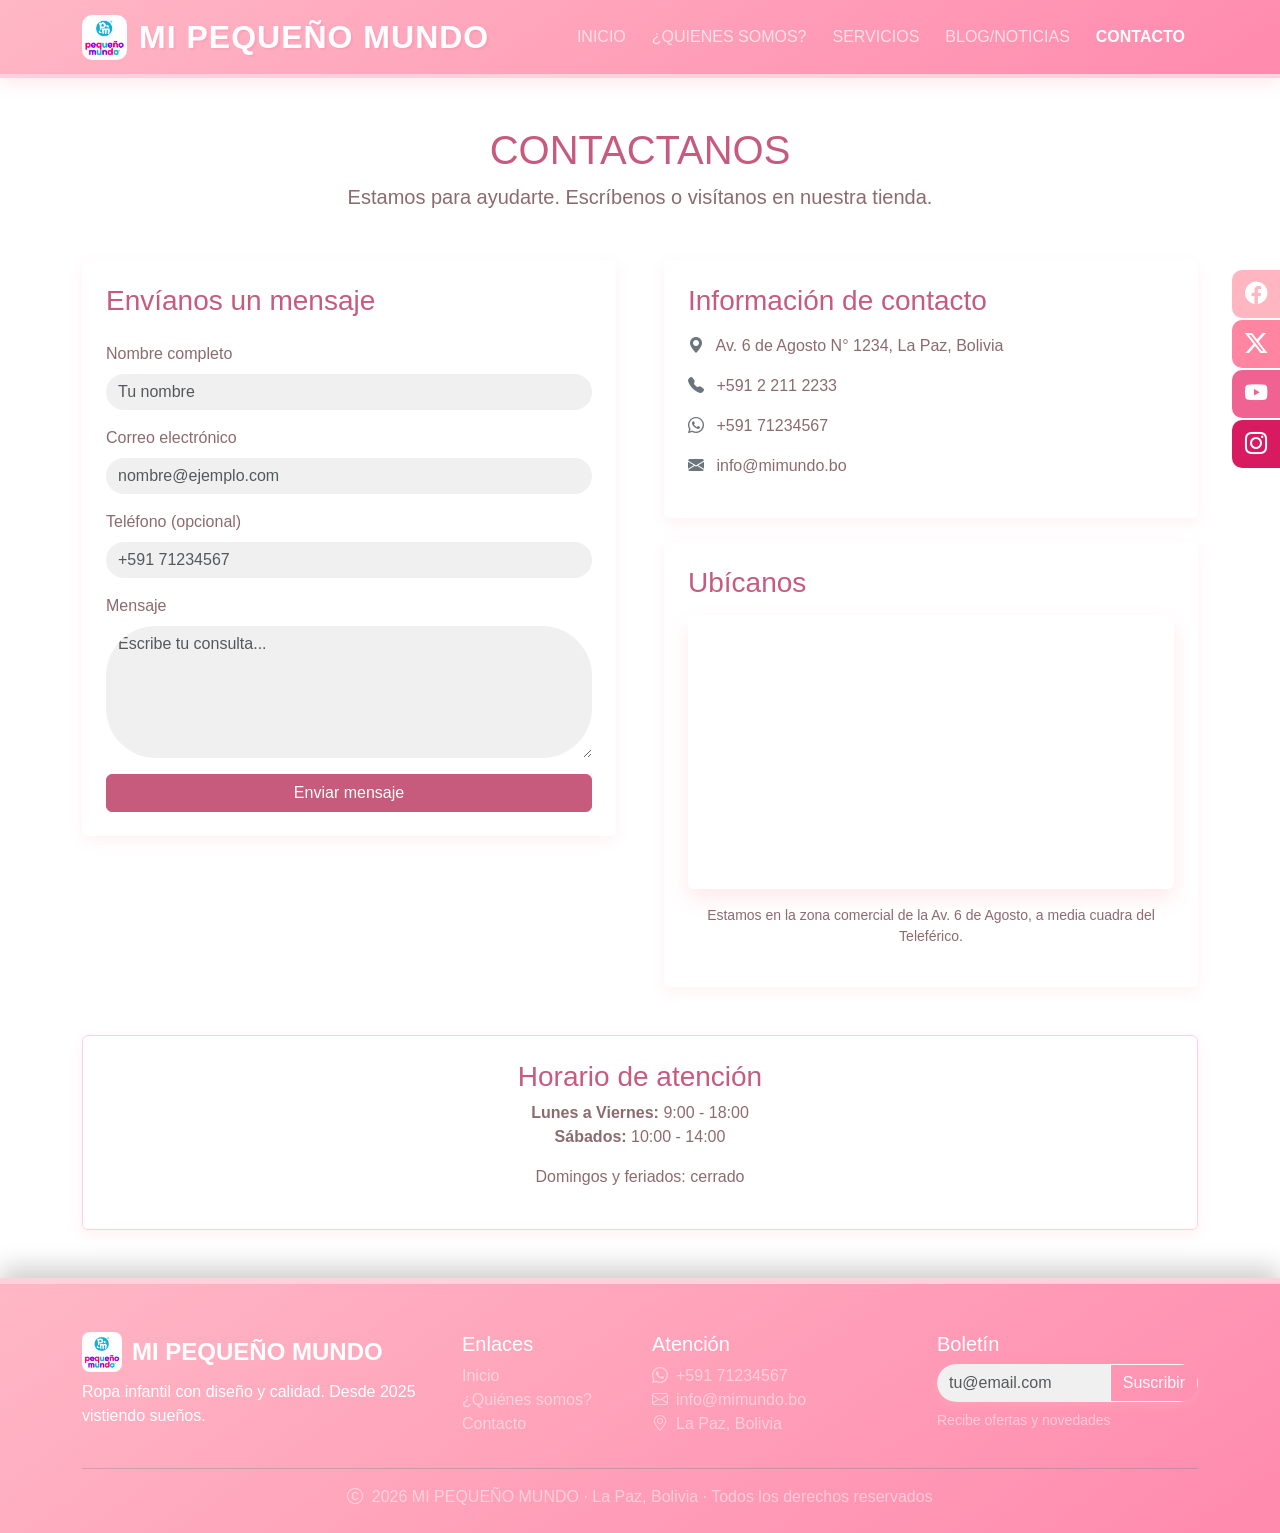
<file: contacto.html>
<!DOCTYPE html>
<html lang="es">
<head>
    <meta charset="UTF-8">
    <meta name="viewport" content="width=device-width, initial-scale=1.0">
    <title>CONTACTO - MI PEQUEÑO MUNDO</title>
    <!-- Bootstrap CSS -->
    <link href="https://cdn.jsdelivr.net/npm/bootstrap@5.3.2/dist/css/bootstrap.min.css" rel="stylesheet">
    <!-- Bootstrap Icons -->
    <link rel="stylesheet" href="https://cdn.jsdelivr.net/npm/bootstrap-icons@1.11.3/font/bootstrap-icons.min.css">
    <!-- CSS personalizado -->
    <link rel="stylesheet" href="contacto.css">
</head>
<body>

    <!-- ========== MENÚ PRINCIPAL (gradiente actualizado) ========== -->
    <nav class="navbar navbar-expand-lg navbar-dark" style="background: linear-gradient(145deg, #FFB7C5, #FF8AAE);">
        <div class="container">
            <a class="navbar-brand fw-bold d-flex align-items-center" href="index.html">
                <img src="img/LOGOTIPODETIENDA.jpg" alt="MI PEQUEÑO MUNDO" class="logo-img">
                MI PEQUEÑO MUNDO
            </a>
            <button class="navbar-toggler" type="button" data-bs-toggle="collapse" data-bs-target="#menu">
                <span class="navbar-toggler-icon"></span>
            </button>
            <div class="collapse navbar-collapse" id="menu">
                <ul class="navbar-nav ms-auto">
                    <li class="nav-item"><a class="nav-link" href="index.html">INICIO</a></li>
                    <li class="nav-item"><a class="nav-link" href="quienes_somos.html">¿QUIENES SOMOS?</a></li>
                    <li class="nav-item"><a class="nav-link" href="servicios.html">SERVICIOS</a></li>
                    <li class="nav-item"><a class="nav-link" href="blog.html">BLOG/NOTICIAS</a></li>
                    <li class="nav-item"><a class="nav-link active" href="contacto.html">CONTACTO</a></li>
                </ul>
            </div>
        </div>
    </nav>

    <!-- ========== BARRA SOCIAL FLOTANTE ========== -->
    <div class="sidebar-social">
        <a href="#" class="s-link rosa-1"><i class="bi bi-facebook"></i></a>
        <a href="#" class="s-link rosa-2"><i class="bi bi-twitter-x"></i></a>
        <a href="#" class="s-link rosa-3"><i class="bi bi-youtube"></i></a>
        <a href="#" class="s-link rosa-4"><i class="bi bi-instagram"></i></a>
    </div>

    <!-- ========== ENCABEZADO ========== -->
    <main class="container mt-5">
        <div class="text-center">
            <h1 class="titulo-rosa">CONTACTANOS</h1>
            <p class="lead texto-rosa-medio">Estamos para ayudarte. Escríbenos o visítanos en nuestra tienda.</p>
        </div>
    </main>

    <!-- ========== FILA: FORMULARIO + INFORMACIÓN ========== -->
    <section class="container mt-5">
        <div class="row g-5">
            <!-- Columna del formulario -->
            <div class="col-md-6">
                <div class="bg-white p-4 rounded shadow-sm">
                    <h3 class="titulo-rosa mb-4">Envíanos un mensaje</h3>
                    <form>
                        <div class="mb-3">
                            <label for="nombre" class="form-label texto-rosa-medio">Nombre completo</label>
                            <input type="text" class="form-control" id="nombre" placeholder="Tu nombre">
                        </div>
                        <div class="mb-3">
                            <label for="email" class="form-label texto-rosa-medio">Correo electrónico</label>
                            <input type="email" class="form-control" id="email" placeholder="nombre@ejemplo.com">
                        </div>
                        <div class="mb-3">
                            <label for="telefono" class="form-label texto-rosa-medio">Teléfono (opcional)</label>
                            <input type="tel" class="form-control" id="telefono" placeholder="+591 71234567">
                        </div>
                        <div class="mb-3">
                            <label for="mensaje" class="form-label texto-rosa-medio">Mensaje</label>
                            <textarea class="form-control" id="mensaje" rows="5" placeholder="Escribe tu consulta..."></textarea>
                        </div>
                        <button type="submit" class="btn btn-primary w-100">Enviar mensaje</button>
                    </form>
                </div>
            </div>
            <!-- Columna de información y mapa -->
            <div class="col-md-6">
                <div class="bg-white p-4 rounded shadow-sm mb-4">
                    <h3 class="titulo-rosa mb-3">Información de contacto</h3>
                    <ul class="list-unstyled">
                        <li class="mb-3"><i class="bi bi-geo-alt-fill text-secondary me-2"></i> <span class="texto-rosa-medio">Av. 6 de Agosto N° 1234, La Paz, Bolivia</span></li>
                        <li class="mb-3"><i class="bi bi-telephone-fill text-secondary me-2"></i> <span class="texto-rosa-medio">+591 2 211 2233</span></li>
                        <li class="mb-3"><i class="bi bi-whatsapp text-secondary me-2"></i> <span class="texto-rosa-medio">+591 71234567</span></li>
                        <li class="mb-3"><i class="bi bi-envelope-fill text-secondary me-2"></i> <span class="texto-rosa-medio">info@mimundo.bo</span></li>
                    </ul>
                </div>
                <!-- Mapa de Google Maps (Av. 6 de Agosto, La Paz) -->
                <div class="bg-white p-4 rounded shadow-sm">
                    <h3 class="titulo-rosa mb-3">Ubícanos</h3>
                    <div class="ratio ratio-16x9 rounded overflow-hidden">
                        <iframe 
                            src="https://www.google.com/maps/embed?pb=!1m18!1m12!1m3!1d3825.825801253791!2d-68.1317693!3d-16.5003249!2m3!1f0!2f0!3f0!3m2!1i1024!2i768!4f13.1!3m3!1m2!1s0x915f20f6d8b6e9c1%3A0x8f7b2c5e8a9b4c3d!2sAv.%206%20de%20Agosto%2C%20La%20Paz%2C%20Bolivia!5e0!3m2!1ses!2sbo!4v1712345678901!5m2!1ses!2sbo" 
                            width="100%" 
                            height="100%" 
                            style="border:0;" 
                            allowfullscreen="" 
                            loading="lazy" 
                            referrerpolicy="no-referrer-when-downgrade">
                        </iframe>
                    </div>
                    <p class="mt-3 small texto-rosa-medio text-center">Estamos en la zona comercial de la Av. 6 de Agosto, a media cuadra del Teleférico.</p>
                </div>
            </div>
        </div>
    </section>

    <!-- ========== HORARIO DE ATENCIÓN ========== -->
    <section class="container mt-5 mb-5">
        <div class="bg-light p-4 rounded shadow-sm text-center">
            <h3 class="titulo-rosa">Horario de atención</h3>
            <p class="texto-rosa-medio mb-0"><strong>Lunes a Viernes:</strong> 9:00 - 18:00</p>
            <p class="texto-rosa-medio"><strong>Sábados:</strong> 10:00 - 14:00</p>
            <p class="texto-rosa-medio">Domingos y feriados: cerrado</p>
        </div>
    </section>

    <!-- ========== FOOTER (gradiente actualizado) ========== -->
    <footer class="text-white pt-5 pb-4 mt-5">
        <div class="container">
            <div class="row gy-4">
                <div class="col-md-4">
                    <h4 class="fw-bold d-flex align-items-center">
                        <img src="img/LOGOTIPODETIENDA.jpg" alt="MI PEQUEÑO MUNDO" style="height: 40px; width: auto; margin-right: 10px; border-radius: 8px;">
                        MI PEQUEÑO MUNDO
                    </h4>
                    <p>Ropa infantil con diseño y calidad. Desde 2025 vistiendo sueños.</p>
                </div>
                <div class="col-md-2">
                    <h5>Enlaces</h5>
                    <ul class="list-unstyled">
                        <li><a href="index.html" class="text-white-50 text-decoration-none">Inicio</a></li>
                        <li><a href="quienes-somos.html" class="text-white-50 text-decoration-none">¿Quiénes somos?</a></li>
                        <li><a href="contacto.html" class="text-white-50 text-decoration-none">Contacto</a></li>
                    </ul>
                </div>
                <div class="col-md-3">
                    <h5>Atención</h5>
                    <ul class="list-unstyled text-white-50">
                        <li><i class="bi bi-whatsapp me-2"></i>+591 71234567</li>
                        <li><i class="bi bi-envelope me-2"></i>info@mimundo.bo</li>
                        <li><i class="bi bi-geo-alt me-2"></i>La Paz, Bolivia</li>
                    </ul>
                </div>
                <div class="col-md-3">
                    <h5>Boletín</h5>
                    <div class="input-group">
                        <input type="email" class="form-control" placeholder="tu@email.com">
                        <button class="btn btn-outline-light" type="button">Suscribir</button>
                    </div>
                    <small class="d-block mt-2 text-white-50">Recibe ofertas y novedades</small>
                </div>
            </div>
            <hr class="border-secondary">
            <div class="text-center text-white-50">
                <i class="bi bi-c-circle me-1"></i> 2026 MI PEQUEÑO MUNDO · La Paz, Bolivia · Todos los derechos reservados
            </div>
        </div>
    </footer>

    <script src="https://cdn.jsdelivr.net/npm/bootstrap@5.3.2/dist/js/bootstrap.bundle.min.js"></script>
</body>
</html>
</file>
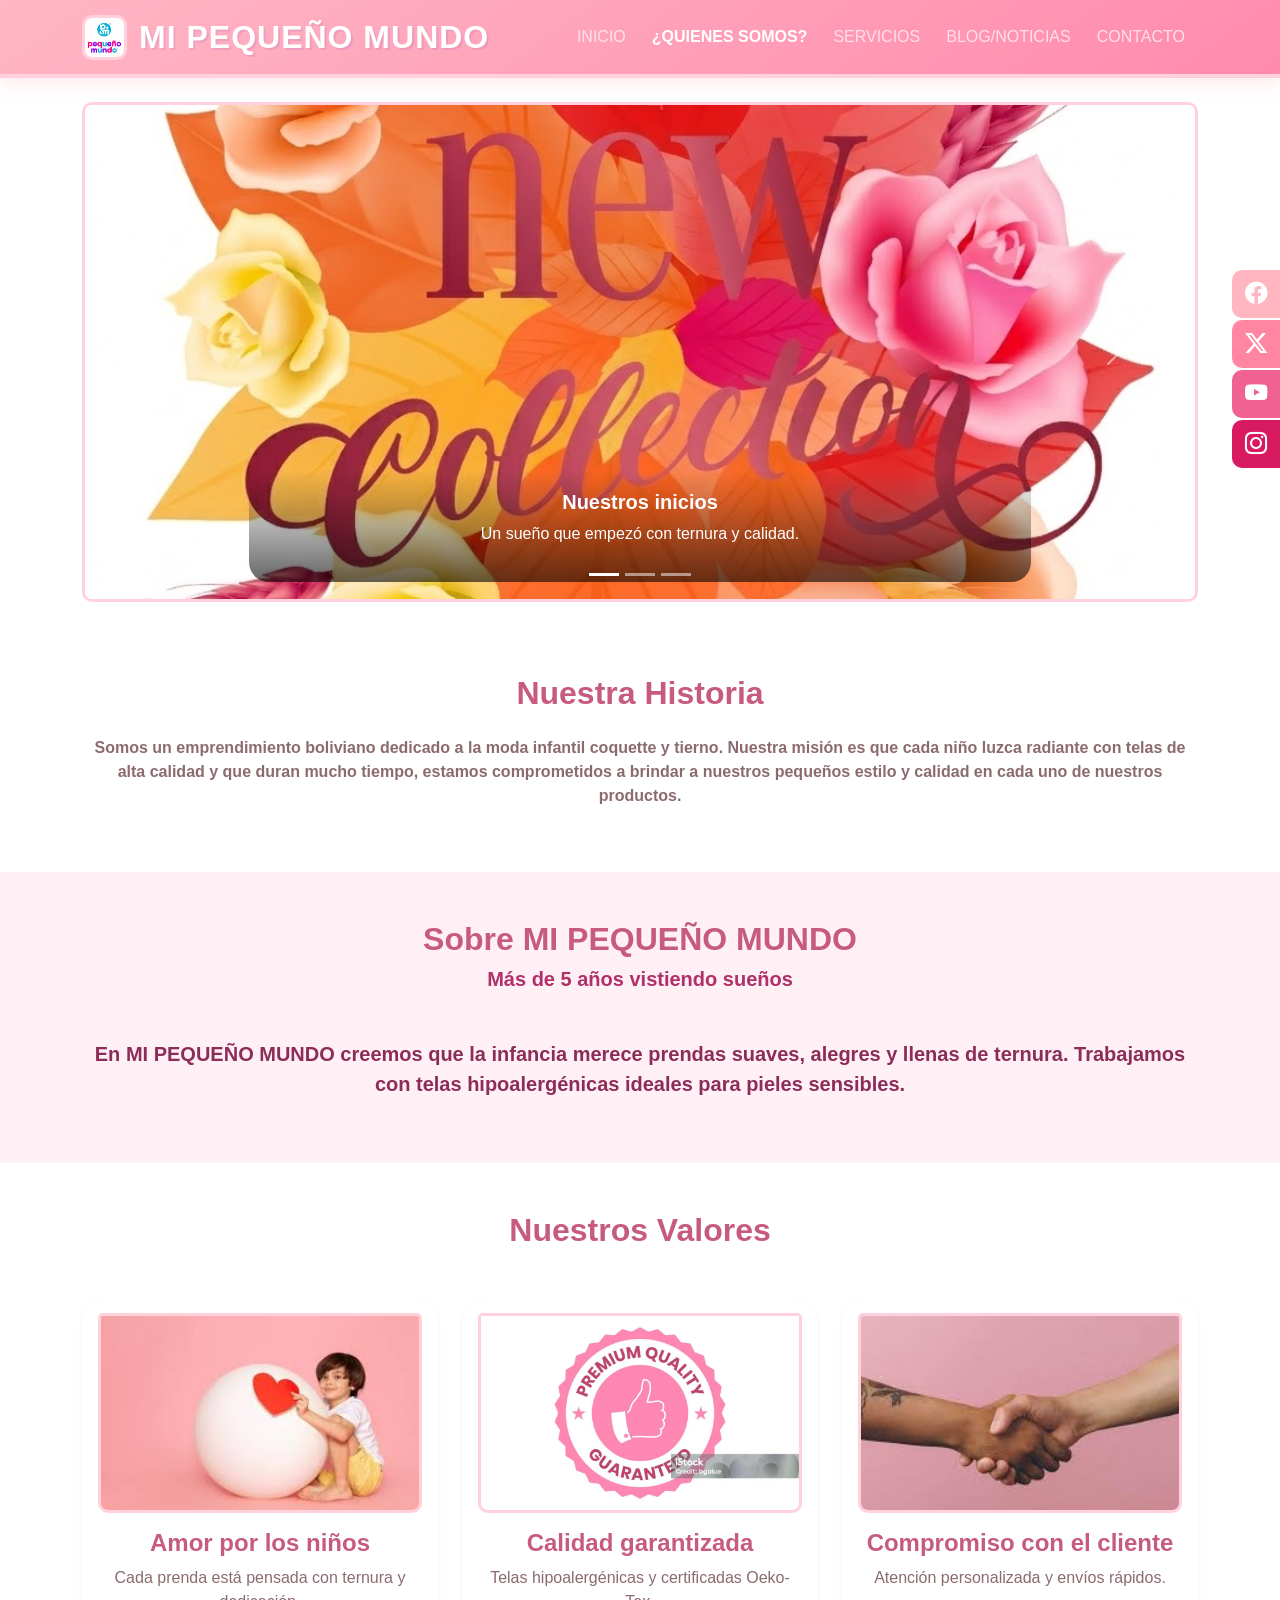
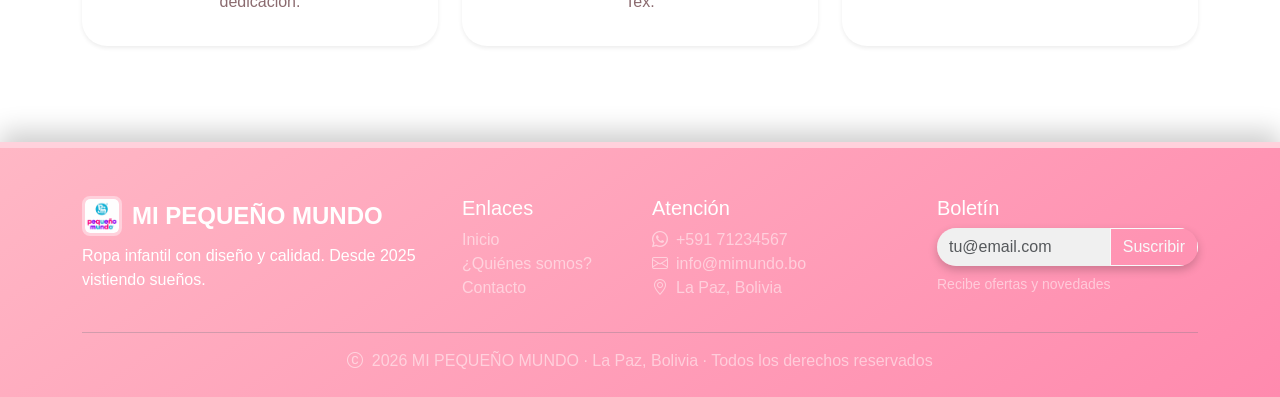
<file: quienes-somos.html>
<!DOCTYPE html>
<html lang="es">
<head>
    <meta charset="UTF-8">
    <meta name="viewport" content="width=device-width, initial-scale=1.0">
    <title>¿QUIENES SOMOS? - MI PEQUEÑO MUNDO</title>
    <!-- Bootstrap CSS -->
    <link href="https://cdn.jsdelivr.net/npm/bootstrap@5.3.2/dist/css/bootstrap.min.css" rel="stylesheet">
    <!-- Bootstrap Icons -->
    <link rel="stylesheet" href="https://cdn.jsdelivr.net/npm/bootstrap-icons@1.11.3/font/bootstrap-icons.min.css">
    <!-- CSS personalizado -->
    <link rel="stylesheet" href="quienes-somos.css">
</head>
<body>

    <!-- ========== MENÚ PRINCIPAL (gradiente actualizado) ========== -->
    <nav class="navbar navbar-expand-lg navbar-dark" style="background: linear-gradient(145deg, #FFB7C5, #FF8AAE);">
        <div class="container">
            <a class="navbar-brand fw-bold d-flex align-items-center" href="index.html">
                <img src="img/LOGOTIPODETIENDA.jpg" alt="MI PEQUEÑO MUNDO" class="logo-img">
                MI PEQUEÑO MUNDO
            </a>
            <button class="navbar-toggler" type="button" data-bs-toggle="collapse" data-bs-target="#menu" aria-controls="menu" aria-expanded="false" aria-label="Toggle navigation">
                <span class="navbar-toggler-icon"></span>
            </button>
            <div class="collapse navbar-collapse" id="menu">
                <ul class="navbar-nav ms-auto">
                    <li class="nav-item"><a class="nav-link" href="index.html">INICIO</a></li>
                    <li class="nav-item"><a class="nav-link active" href="quienes-somos.html">¿QUIENES SOMOS?</a></li>
                    <li class="nav-item"><a class="nav-link" href="servicios.html">SERVICIOS</a></li>
                    <li class="nav-item"><a class="nav-link" href="blog.html">BLOG/NOTICIAS</a></li>
                    <li class="nav-item"><a class="nav-link" href="contacto.html">CONTACTO</a></li>
                </ul>
            </div>
        </div>
    </nav>

    <!-- ========== BARRA SOCIAL FLOTANTE (tonos rosados) ========== -->
    <div class="sidebar-social">
        <a href="#" class="s-link rosa-1"><i class="bi bi-facebook"></i></a>
        <a href="#" class="s-link rosa-2"><i class="bi bi-twitter-x"></i></a>
        <a href="#" class="s-link rosa-3"><i class="bi bi-youtube"></i></a>
        <a href="#" class="s-link rosa-4"><i class="bi bi-instagram"></i></a>
    </div>

    <!-- ========== CARRUSEL GRANDE (cambia cada 3 segundos) ========== -->
    <section class="py-4 bg-white">
        <div class="container">
            <div id="carouselQuienesSomos" class="carousel slide carousel-fade" data-bs-ride="carousel" data-bs-interval="3000">
                <div class="carousel-indicators">
                    <button type="button" data-bs-target="#carouselQuienesSomos" data-bs-slide-to="0" class="active"></button>
                    <button type="button" data-bs-target="#carouselQuienesSomos" data-bs-slide-to="1"></button>
                    <button type="button" data-bs-target="#carouselQuienesSomos" data-bs-slide-to="2"></button>
                </div>
                <div class="carousel-inner">
                    <div class="carousel-item active">
                        <img src="img/original.jpg" class="d-block w-100" alt="Historia 1" style="height: 500px; object-fit: cover;">
                        <div class="carousel-caption d-none d-md-block">
                            <h5 class="fw-bold">Nuestros inicios</h5>
                            <p>Un sueño que empezó con ternura y calidad.</p>
                        </div>
                    </div>
                    <div class="carousel-item">
                        <img src="img/eli3.png" class="d-block w-100" alt="Historia 2" style="height: 500px; object-fit: cover;">
                        <div class="carousel-caption d-none d-md-block">
                            <h5 class="fw-bold">Telas hipoalergénicas</h5>
                            <p>Cuidamos la piel de los más pequeños.</p>
                        </div>
                    </div>
                    <div class="carousel-item">
                        <img src="img/eli4.png" class="d-block w-100" alt="Historia 3" style="height: 500px; object-fit: cover;">
                        <div class="carousel-caption d-none d-md-block">
                            <h5 class="fw-bold">Calidad de importación.</h5>
                            <p>Traemos lo mejor del mundo para los más pequeños</p>
                        </div>
                    </div>
                </div>
                <button class="carousel-control-prev" type="button" data-bs-target="#carouselQuienesSomos" data-bs-slide="prev">
                    <span class="carousel-control-prev-icon"></span>
                </button>
                <button class="carousel-control-next" type="button" data-bs-target="#carouselQuienesSomos" data-bs-slide="next">
                    <span class="carousel-control-next-icon"></span>
                </button>
            </div>
        </div>
    </section>

    <!-- ========== SECCIÓN: NUESTRA HISTORIA ========== -->
    <section class="py-5 bg-white">
        <div class="container text-center">
            <h2 class="fw-bold titulo-rosa">Nuestra Historia</h2>
            <p class="mt-4 fw-bold texto-rosa-medio">
                Somos un emprendimiento boliviano dedicado a la moda infantil coquette y tierno.
                Nuestra misión es que cada niño luzca radiante con telas de alta calidad y que duran mucho tiempo, estamos comprometidos a brindar a nuestros pequeños estilo y calidad en cada uno de nuestros productos.
            </p>
        </div>
    </section>

    <!-- ========== SECCIÓN SOBRE NOSOTROS ========== -->
    <section class="py-5" style="background-color: #fff0f5;">
        <div class="container">
            <h2 class="fw-bold text-center titulo-rosa">Sobre MI PEQUEÑO MUNDO</h2>
            <h5 class="fw-bold text-center subtitulo-rosa mb-5">Más de 5 años vistiendo sueños</h5>
            <div class="row">
                <div class="col-lg-12 texto-rosa-fuerte text-center">
                    <p class="fw-bold fs-5">
                        En MI PEQUEÑO MUNDO creemos que la infancia merece prendas suaves, alegres y llenas de ternura.
                        Trabajamos con telas hipoalergénicas ideales para pieles sensibles.
                    </p>
                </div>
            </div>
        </div>
    </section>

    <!-- ========== CONTENIDO EXTRA: VALORES Y TESTIMONIO ========== -->
    <section class="py-5 bg-white">
        <div class="container">
            <h2 class="fw-bold text-center titulo-rosa mb-5">Nuestros Valores</h2>
            <div class="row g-4">
                <div class="col-md-4 text-center">
                    <div class="card border-0 shadow-sm h-100 p-3">
                         <img src="img/amor.jpg" class="card-img-top" alt="Artículo 1" style="height: 200px; object-fit: cover;">
                        <h4 class="fw-bold mt-3 titulo-rosa">Amor por los niños</h4>
                        <p class="texto-rosa-medio">Cada prenda está pensada con ternura y dedicación.</p>
                    </div>
                </div>
                <div class="col-md-4 text-center">
                    <div class="card border-0 shadow-sm h-100 p-3">
                         <img src="img/calidad.jpg" class="card-img-top" alt="Artículo 1" style="height: 200px; object-fit: cover;">
                        <h4 class="fw-bold mt-3 titulo-rosa">Calidad garantizada</h4>
                        <p class="texto-rosa-medio">Telas hipoalergénicas y certificadas Oeko-Tex.</p>
                    </div>
                </div>
                <div class="col-md-4 text-center">
                    <div class="card border-0 shadow-sm h-100 p-3">
                         <img src="img/servicio_al_cliente.jpg" class="card-img-top" alt="Artículo 1" style="height: 200px; object-fit: cover;">
                        <h4 class="fw-bold mt-3 titulo-rosa">Compromiso con el cliente</h4>
                        <p class="texto-rosa-medio">Atención personalizada y envíos rápidos.</p>
                    </div>
                </div>
            </div>
        </div>
    </section>

    <!-- ========== FOOTER (gradiente actualizado) ========== -->
    <footer class="text-white pt-5 pb-4 mt-5">
        <div class="container">
            <div class="row gy-4">
                <div class="col-md-4">
                    <h4 class="fw-bold d-flex align-items-center">
                        <img src="img/LOGOTIPODETIENDA.jpg" alt="MI PEQUEÑO MUNDO" style="height: 40px; width: auto; margin-right: 10px; border-radius: 8px;">
                        MI PEQUEÑO MUNDO
                    </h4>
                    <p>Ropa infantil con diseño y calidad. Desde 2025 vistiendo sueños.</p>
                </div>
                <div class="col-md-2">
                    <h5>Enlaces</h5>
                    <ul class="list-unstyled">
                        <li><a href="index.html" class="text-white-50 text-decoration-none">Inicio</a></li>
                        <li><a href="quienes-somos.html" class="text-white-50 text-decoration-none">¿Quiénes somos?</a></li>
                        <li><a href="contacto.html" class="text-white-50 text-decoration-none">Contacto</a></li>
                    </ul>
                </div>
                <div class="col-md-3">
                    <h5>Atención</h5>
                    <ul class="list-unstyled text-white-50">
                        <li><i class="bi bi-whatsapp me-2"></i>+591 71234567</li>
                        <li><i class="bi bi-envelope me-2"></i>info@mimundo.bo</li>
                        <li><i class="bi bi-geo-alt me-2"></i>La Paz, Bolivia</li>
                    </ul>
                </div>
                <div class="col-md-3">
                    <h5>Boletín</h5>
                    <div class="input-group">
                        <input type="email" class="form-control" placeholder="tu@email.com">
                        <button class="btn btn-outline-light" type="button">Suscribir</button>
                    </div>
                    <small class="d-block mt-2 text-white-50">Recibe ofertas y novedades</small>
                </div>
            </div>
            <hr class="border-secondary">
            <div class="text-center text-white-50">
                <i class="bi bi-c-circle me-1"></i> 2026 MI PEQUEÑO MUNDO · La Paz, Bolivia · Todos los derechos reservados
            </div>
        </div>
    </footer>

    <script src="https://cdn.jsdelivr.net/npm/bootstrap@5.3.2/dist/js/bootstrap.bundle.min.js"></script>
</body>
</html>
</file>
<file: contacto.css>
/* ========== VARIABLES (misma paleta que index) ========== */
:root {
    --menu-start: #FFB7C5;
    --menu-end: #FF8AAE;
    --titulo-rosa: #C75B7E;
    --texto-rosa: #8B6B6F;
    --rosa-claro: #FFFFFF;
    --rosa-oscuro: #FFD1DC;
}

/* ========== ESTILOS GENERALES ========== */
body {
    font-family: 'Arial', Helvetica, sans-serif;
    background: var(--rosa-claro);
}

/* ========== MENÚ ========== */
.navbar-brand {
    font-size: 2rem;
    letter-spacing: 1px;
    text-shadow: 2px 2px 0 rgba(233, 64, 149, 0.1);
}
.navbar {
    border-bottom: 4px solid var(--rosa-oscuro);
    box-shadow: 0 6px 15px rgba(255, 184, 197, 0.3);
}
.nav-link {
    font-weight: 500;
    margin: 0 5px;
    border-radius: 30px;
    transition: all 0.3s;
    color: #ffe0e8 !important;
}
.nav-link:hover {
    background-color: rgba(255,255,255,0.2);
    transform: translateY(-2px);
    color: #ffffff !important;
}
.nav-link.active {
    color: #ffffff !important;
    font-weight: bold;
}
.logo-img {
    height: 45px;
    width: auto;
    margin-right: 12px;
    border-radius: 10px;
    object-fit: contain;
}

/* ========== TÍTULOS Y TEXTOS ========== */
.titulo-rosa {
    color: var(--titulo-rosa) !important;
}
.texto-rosa-medio {
    color: var(--texto-rosa) !important;
}

/* ========== BARRA SOCIAL FLOTANTE ========== */
.sidebar-social {
    position: fixed;
    right: 0;
    top: 30%;
    z-index: 1000;
    display: flex;
    flex-direction: column;
}
.s-link {
    width: 48px;
    height: 48px;
    display: flex;
    align-items: center;
    justify-content: center;
    color: white;
    text-decoration: none;
    font-size: 1.4rem;
    transition: 0.4s;
    border-radius: 10px 0 0 10px;
    margin-bottom: 2px;
}
.rosa-1 { background: #ffb6c1; }
.rosa-2 { background: #ff85a2; }
.rosa-3 { background: #f06292; }
.rosa-4 { background: #d81b60; }
.s-link:hover {
    width: 65px;
    transform: translateX(-5px);
    color: white;
}

/* ========== FORMULARIO ========== */
.form-control, .btn-outline-primary {
    border-radius: 50px;
}
.btn-primary {
    background-color: var(--titulo-rosa);
    border-color: var(--titulo-rosa);
}
.btn-primary:hover {
    background-color: #a55170;
    border-color: #a55170;
}
.btn-outline-primary {
    border-color: var(--titulo-rosa);
    color: var(--titulo-rosa);
}
.btn-outline-primary:hover {
    background: linear-gradient(145deg, var(--menu-start), var(--menu-end));
    border-color: transparent;
    color: white;
}
.form-control {
    border: 1px solid var(--rosa-oscuro);
    background: #f0f0f0;
}

/* ========== MAPA Y SECCIONES ========== */
.shadow-sm {
    box-shadow: 0 5px 15px rgba(255, 184, 197, 0.2) !important;
}
.bg-light {
    background-color: var(--rosa-claro) !important;
    border: 1px solid var(--rosa-oscuro);
}
.ratio {
    box-shadow: 0 10px 20px rgba(255, 184, 197, 0.3);
}

/* ========== FOOTER ========== */
footer {
    background: linear-gradient(145deg, var(--menu-start), var(--menu-end));
    border-top: 6px solid var(--rosa-oscuro);
    box-shadow: 0 -10px 25px rgba(0,0,0,0.2);
}
footer a {
    transition: all 0.2s;
}
footer a:hover {
    color: var(--rosa-oscuro) !important;
    transform: translateX(5px);
}
footer, footer h5, footer p, footer a, footer small {
    color: white !important;
}
.input-group {
    border-radius: 50px;
    overflow: hidden;
    box-shadow: 0 4px 10px rgba(255, 184, 197, 0.3);
}
.form-control {
    border: none;
    background: #f0f0f0;
}
hr {
    opacity: 0.3;
}
</file>
<file: quienes-somos.css>
/* ========== VARIABLES (misma paleta que index) ========== */
:root {
    --menu-start: #FFB7C5;
    --menu-end: #FF8AAE;
    --titulo-rosa: #C75B7E;      /* rosa para títulos */
    --texto-rosa: #8B6B6F;       /* rosa suave para texto */
    --rosa-claro: #FFFFFF;       /* fondo blanco */
    --rosa-oscuro: #FFD1DC;
}

/* ========== ESTILOS GENERALES ========== */
body {
    font-family: 'Arial', Helvetica, sans-serif;
    background: var(--rosa-claro);
}

/* ========== MENÚ (igual que en index) ========== */
.navbar-brand {
    font-size: 2rem;
    letter-spacing: 1px;
    text-shadow: 2px 2px 0 rgba(78, 44, 170, 0.1);
}
.navbar {
    border-bottom: 4px solid var(--rosa-oscuro);
    box-shadow: 0 6px 15px rgba(255, 184, 197, 0.3);
}
.nav-link {
    font-weight: 500;
    margin: 0 5px;
    border-radius: 30px;
    transition: all 0.3s;
    color: #ffe0e8 !important;
}
.nav-link:hover {
    background-color: rgba(255,255,255,0.2);
    transform: translateY(-2px);
    color: #ffffff !important;
}
.nav-link.active {
    color: #ffffff !important;
    font-weight: bold;
}
.logo-img {
    height: 45px;
    width: auto;
    margin-right: 12px;
    border-radius: 10px;
    object-fit: contain;
}

/* ========== TÍTULOS Y TEXTOS ========== */
.titulo-rosa {
    color: var(--titulo-rosa) !important;
}
.subtitulo-rosa {
    color: #b0306a !important; /* mantiene un rojo más intenso para subtítulos */
}
.texto-rosa-fuerte {
    color: #8c2d59 !important;
}
.texto-rosa-medio {
    color: var(--texto-rosa) !important;
}
.text-rosa-medio {
    color: var(--texto-rosa) !important;
}

/* ========== BARRA SOCIAL FLOTANTE (tonos rosados) ========== */
.sidebar-social {
    position: fixed;
    right: 0;
    top: 30%;
    z-index: 1000;
    display: flex;
    flex-direction: column;
}
.s-link {
    width: 48px;
    height: 48px;
    display: flex;
    align-items: center;
    justify-content: center;
    color: white;
    text-decoration: none;
    font-size: 1.4rem;
    transition: 0.4s;
    border-radius: 10px 0 0 10px;
    margin-bottom: 2px;
}
.rosa-1 { background: #ffb6c1; } /* Rosa Pastel */
.rosa-2 { background: #ff85a2; } /* Rosa Medio */
.rosa-3 { background: #f06292; } /* Rosa Fuerte */
.rosa-4 { background: #d81b60; } /* Rosa Oscuro */
.s-link:hover {
    width: 65px;
    transform: translateX(-5px);
    color: white;
}

/* ========== CARRUSEL ========== */
.carousel-caption {
    background: linear-gradient(0deg, rgba(0,0,0,0.6), transparent);
    border-radius: 20px;
    padding: 20px;
}

/* ========== IMÁGENES ========== */
img {
    border: 3px solid #ffd1dc;
    border-radius: 10px;
}

/* ========== FOOTER ========== */
footer {
    background: linear-gradient(145deg, var(--menu-start), var(--menu-end));
    border-top: 6px solid var(--rosa-oscuro);
    box-shadow: 0 -10px 25px rgba(0,0,0,0.2);
}
footer a {
    transition: all 0.2s;
}
footer a:hover {
    color: var(--rosa-oscuro) !important;
    transform: translateX(5px);
}
footer, footer h5, footer p, footer a, footer small {
    color: white !important;
}
.input-group {
    border-radius: 50px;
    overflow: hidden;
    box-shadow: 0 4px 10px rgba(0,0,0,0.2);
}
.form-control {
    border: none;
    background: #f0f0f0;
}
.btn-outline-light:hover {
    background: #b14f5e;
    color: #e940db;
    border-color: var(--rosa-oscuro);
}
hr {
    opacity: 0.3;
}

/* ========== TARJETAS EXTRA ========== */
.card {
    border: none;
    border-radius: 25px;
    transition: transform 0.3s;
}
.card:hover {
    transform: translateY(-5px);
    box-shadow: 0 15px 30px rgba(0,0,0,0.1);
}
.card i {
    font-size: 3rem;
}
</file>
